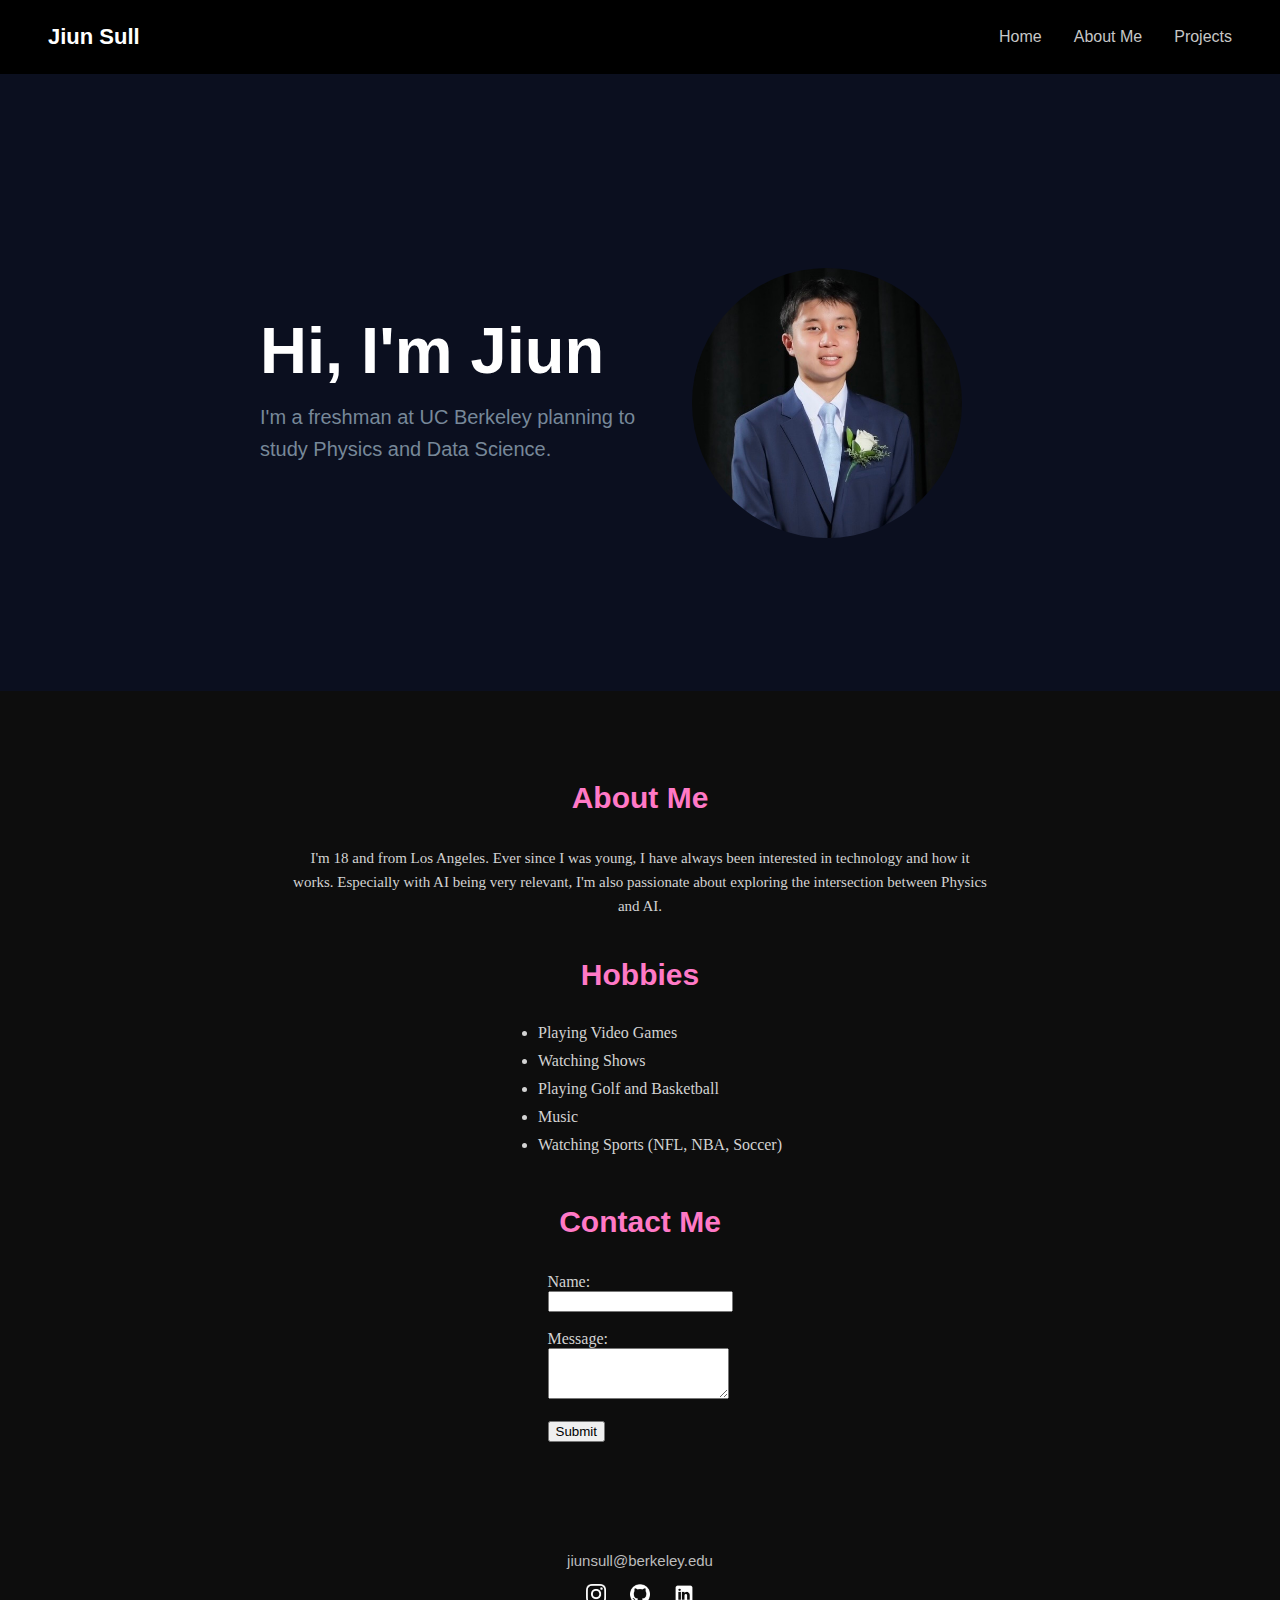
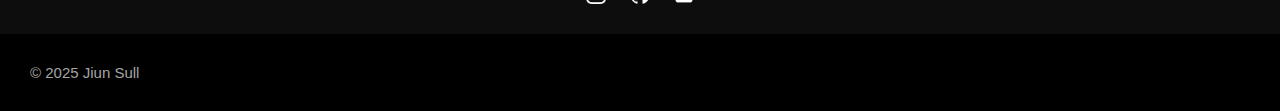
<file: index.html>
<!DOCTYPE html>
<html lang="en">
<head>
    <meta charset="UTF-8">
    <meta name="viewport" content="width=device-width, initial-scale=1.0">
    <meta name="description" content="Jiun Sull Personal Website"/>
    <title>Jiun Sull</title>
    <link rel="stylesheet" href= "style.css">
    <script src="script.js"></script>
</head>
<body>
    <header>
        <nav>
            <a href="index.html">Jiun Sull</a>
            <div>
              <a href="index.html">Home</a>
              <a href="#about" class="about-link">About Me</a>
              <a href="projects.html">Projects</a>
            </div>
          </nav>
    </header>

    <section id="intro">
        
        <div class="text-container">
            <h1>Hi, I'm Jiun</h1>
            <p>I'm a freshman at UC Berkeley planning to study Physics and Data Science. 
               </p>
        </div>

        <img src="Images/IMG_5745.jpeg">
    </section>

    <section id="about">
        <h2>About Me</h2>
        <p>
          I'm 18 and from Los Angeles. Ever since I was young, I have always been interested in technology and how it works. 
          Especially with AI being very relevant, I'm also passionate about exploring the intersection between Physics and AI. 
        </p>
      
        <h2>Hobbies</h2>
        <ul>
          <li>Playing Video Games</li>
          <li>Watching Shows</li>
          <li>Playing Golf and Basketball</li>
          <li>Music</li>
          <li>Watching Sports (NFL, NBA, Soccer)</li>
        </ul>

        <h2>Contact Me</h2>
        <br>
        <form action="#">
            <label for="name">Name:</label><br>
            <input type = "text" name = 'name' required><br><br>
          
            <label for="message">Message:</label><br>
            <textarea id="message" name="message" rows="3" required></textarea><br><br>
          
            <button type="submit">Submit</button>
          </form>
    </section>

    <section id="contact">
        <p>jiunsull@berkeley.edu</p>
        <a href="https://www.instagram.com/jiunsull/"><img src="Images/instagram.png" width="20" height="20"></a>
        <a href="https://github.com/JiunSull"><img src="Images/github.webp" width="20" height="20"></a>
        <a href="https://www.linkedin.com/in/jiun-sull-72197a187/"><img src="Images/linkedin.png" width="20" height="20"></a>
    </section>

    <footer>
        <p>© 2025 Jiun Sull</p>
    </footer>
</body>
</html>
</file>
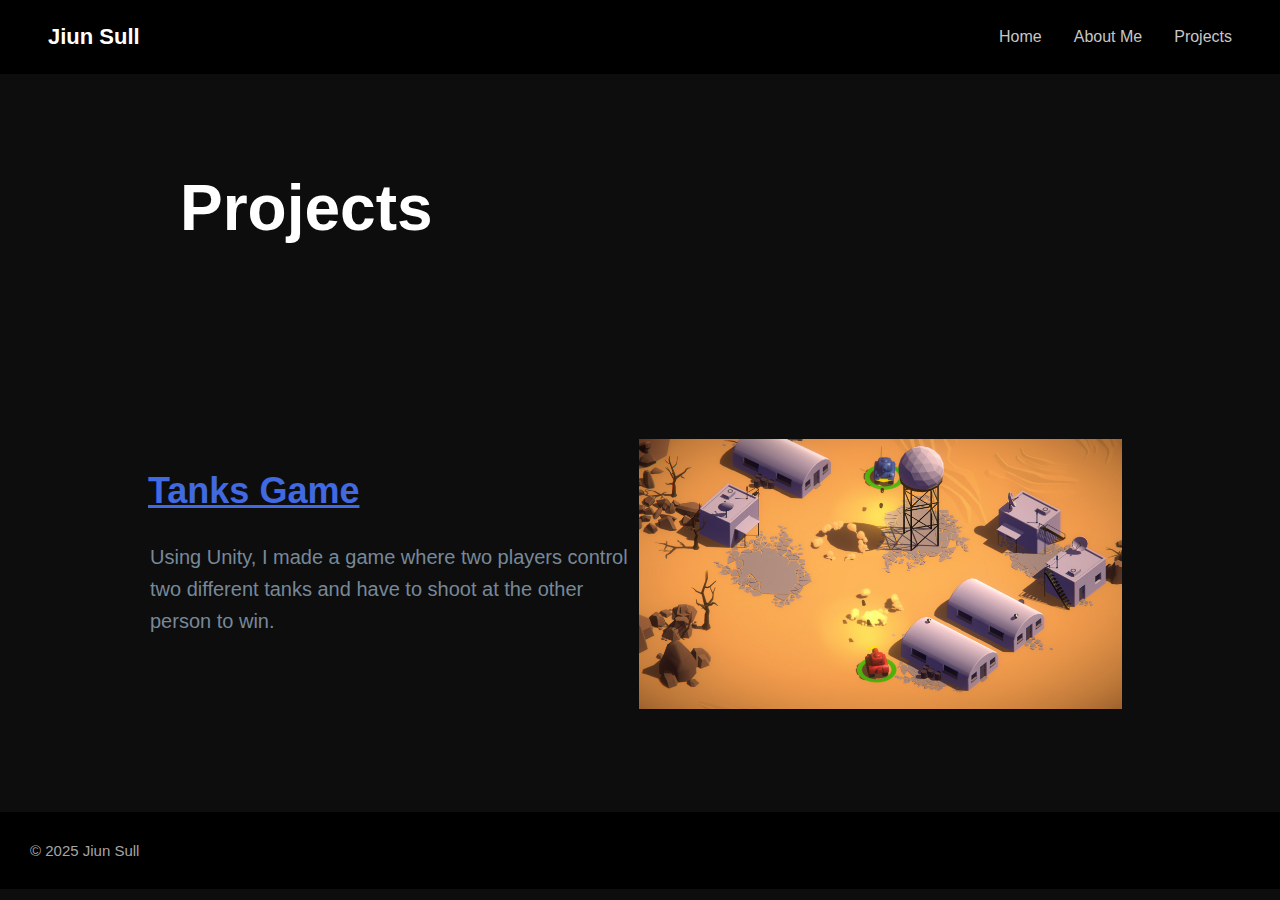
<file: projects.html>
<!DOCTYPE html>
<html lang="en">
<head>
    <meta charset="UTF-8">
    <meta name="description" content="Projects for Jiun Sull Website">
    <meta name="viewport" content="width=device-width, initial-scale=1.0">
    <title>Jiun Sull | Projects</title>
    <link rel="stylesheet" href= "projects.css">
</head>
<body>
    <header>
        <nav>
            <a href="index.html">Jiun Sull</a>
            <div>
              <a href="index.html">Home</a>
              <a href="index.html">About Me</a>
              <a href="projects.html">Projects</a>
            </div>
          </nav>
    </header>

    <h1>Projects</h1>

    <section id="projects">
        <div>
            <a href="https://github.com/JiunSull/Tanks"><h2>Tanks Game</h2></a>
            <p>Using Unity, I made a game where two players control two different tanks and have to shoot at the other person to win.</p>
        </div>
    

        <img src="Images/tanks.jpg">

    </section>

    

    <footer>
        <p>© 2025 Jiun Sull</p>
    </footer>
</body>
</html>
</file>
<file: style.css>
body {
    margin: 0;
    background-color: #0b0f1f;
    color: white;
}

header nav {
    background-color: black;
    display: flex;
    justify-content: space-between;
    align-items: center;
    padding: 1.5rem 3rem;
    position: fixed;
    top: 0;
    left: 0;
    width: 100%;
    box-sizing: border-box;
    font-family: 'Helvetica Neue', Helvetica, Arial, sans-serif;
}

header nav>a {
    font-weight: 700;
    font-size: 22px;
    color: white;
    text-decoration: none;
}

header nav div {
    display: flex;
    gap: 32px;
}

header nav div a {
    color: #c7c7c7;
    text-decoration: none;
    font-weight: 500;
    transition: color 0.3s ease;
}

header nav div a:hover {
    color: white;
}

#intro {
    display: flex;
    justify-content: space-between;
    align-items: center;
    padding: 130px 100px 65px 100px;
    margin-bottom: 80px;
    margin-top: 80px;
    font-family: 'Segoe UI', Tahoma, Geneva, Verdana, sans-serif;
}

#intro h1 {
    font-size: 65px;
    font-weight: 800;
    color: white;
    margin-bottom: 15px;
    line-height: 1.1;
    margin-left: 160px;
}

#intro p {
    font-size: 20px;
    color: lightslategray;
    line-height: 1.6;
    max-width: 500px;
    margin-top: 8px;
    margin-left: 160px;
}

#intro img {
    width: 270px;
    height: 270px;
    border-radius: 50%;
    object-fit: cover;
    padding: 8px;
    margin-right: 210px;
    margin-top: 50px;
}
#about {
    background-color: #0d0d0d;
    color: lightgray;
    padding: 65px 10%;
    display: flex;
    flex-direction: column;
    align-items: center;
}

#about h2 {
    color: #ff79c6;
    font-size: 30px;
    font-weight: 600;
    margin-bottom: 1rem;
    font-family: 'Segoe UI', Tahoma, Geneva, Verdana, sans-serif;

}

#about p {
    color: lightgray;
    font-size: 15px;
    max-width: 700px;
    line-height: 1.6;
    text-align: center;
    font-family: "Source Serif Pro", Georgia, serif;
}

#about li {
    margin-bottom: 10px;
    font-family: "Source Serif Pro", Georgia, serif;
}

#about label {
    margin-bottom: 10px;
    font-family: "Source Serif Pro", Georgia, serif;
}

#contact {
    text-align: center;
    padding: 30px;
    background-color: #0d0d0d;
}

#contact p {
    font-size: 15px;
    margin-bottom: 15px;
    color: #bcbcbc;
    font-family: 'Helvetica Neue', Helvetica, Arial, sans-serif;
}

#contact a img {
    margin: 0 10px;
    vertical-align: middle;
    transition: transform 0.3s ease, opacity 0.3s ease;
}

#contact a img:hover {
    transform: scale(1.2);
    opacity: 0.85;
}



footer {
    background-color: #000;
    color: #a5a5a5;
    text-align: left;
    padding: 15px 0;
    margin-top: auto;
    font-size: 15px;
}

footer p {
    margin-left: 30px;
    font-family: Arial, Helvetica, sans-serif;
}
</file>
<file: projects.css>
body {
    margin: 0;
    background-color: #0d0d0d;
    color: #e4e4e4;
}


header nav {
    background-color: black;
    display: flex;
    justify-content: space-between;
    align-items: center;
    padding: 1.5rem 3rem;
    position: fixed;
    top: 0;
    left: 0;
    width: 100%;
    box-sizing: border-box;
    font-family: 'Helvetica Neue', Helvetica, Arial, sans-serif;
}

header nav>a {
    font-weight: 700;
    font-size: 22px;
    color: white;
    text-decoration: none;
}

header nav div {
    display: flex;
    gap: 32px;
}

header nav div a {
    color: #c7c7c7;
    text-decoration: none;
    font-weight: 500;
    transition: color 0.3s ease;
}

header nav div a:hover {
    color: white;
}

h1 {
    font-size: 4rem;
    font-weight: 800;
    color: white;
    padding: 130px 100px 65px 100px;
    line-height: 1.1;
    margin-left: 80px;
    font-family: 'Helvetica Neue', Helvetica, Arial, sans-serif;
}


#projects {
    display: flex;
    justify-content: space-between;
    align-items: center;
    padding: 30px 100px 65px 100px;
    margin-bottom: 30px;
    margin-top: 15px;
    font-family: 'Helvetica Neue', Helvetica, Arial, sans-serif;
}

#projects a {
    font-size: 1.5rem;
    font-weight: 600;
    color: royalblue;
    text-decoration-color: royalblue;
    margin-bottom: 15px;
    line-height: 1.1;
}

#projects h2 {
    margin-left: 3rem;
}

#projects p {
    font-size: 20px;
    color: lightslategray;
    line-height: 1.6;
    max-width: 500px;
    margin-top: 10px;
    margin-left: 50px;
}

#projects img {
    width: 500px;
    height: 270px;
    object-fit: cover;
    padding: 8px;
    margin-right: 50px;
    margin-top: 50px;
}


footer {
    background-color: #000;
    color: #a5a5a5;
    text-align: left;
    padding: 15px 0;
    margin-top: auto;
    font-size: 15px;
}

footer p {
    margin-left: 30px;
    font-family: Arial, Helvetica, sans-serif;
}
</file>
